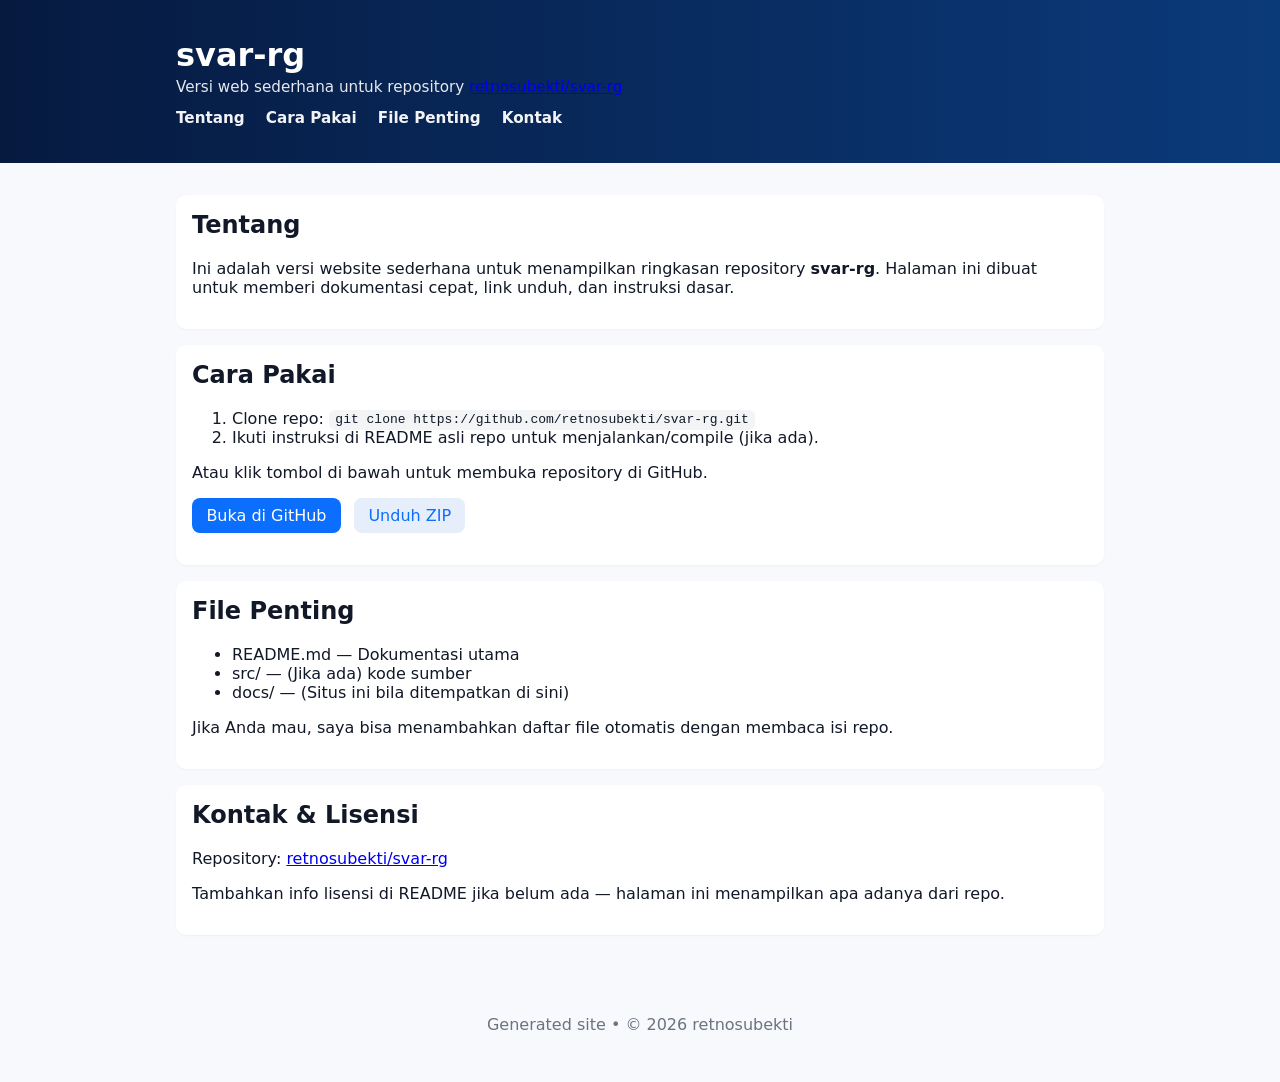
<file: docs/index.html>
<!doctype html>
<html lang="id">
<head>
  <meta charset="utf-8" />
  <meta name="viewport" content="width=device-width,initial-scale=1" />
  <title>svar-rg — Situs Resmi</title>
  <link rel="stylesheet" href="styles.css" />
</head>
<body>
  <header class="site-header">
    <div class="container">
      <h1>svar-rg</h1>
      <p class="tagline">Versi web sederhana untuk repository <a href="https://github.com/retnosubekti/svar-rg" target="_blank">retnosubekti/svar-rg</a></p>
      <nav>
        <a href="#about">Tentang</a>
        <a href="#usage">Cara Pakai</a>
        <a href="#files">File Penting</a>
        <a href="#contact">Kontak</a>
      </nav>
    </div>
  </header>

  <main class="container">
    <section id="about" class="card">
      <h2>Tentang</h2>
      <p>Ini adalah versi website sederhana untuk menampilkan ringkasan repository <strong>svar-rg</strong>. Halaman ini dibuat untuk memberi dokumentasi cepat, link unduh, dan instruksi dasar.</p>
    </section>

    <section id="usage" class="card">
      <h2>Cara Pakai</h2>
      <ol>
        <li>Clone repo: <code>git clone https://github.com/retnosubekti/svar-rg.git</code></li>
        <li>Ikuti instruksi di README asli repo untuk menjalankan/compile (jika ada).</li>
      </ol>
      <p>Atau klik tombol di bawah untuk membuka repository di GitHub.</p>
      <p><a class="btn" href="https://github.com/retnosubekti/svar-rg" target="_blank">Buka di GitHub</a> <a class="btn secondary" href="https://github.com/retnosubekti/svar-rg/archive/refs/heads/main.zip">Unduh ZIP</a></p>
    </section>

    <section id="files" class="card">
      <h2>File Penting</h2>
      <ul id="file-list">
        <li>README.md — Dokumentasi utama</li>
        <li>src/ — (Jika ada) kode sumber</li>
        <li>docs/ — (Situs ini bila ditempatkan di sini)</li>
      </ul>
      <p>Jika Anda mau, saya bisa menambahkan daftar file otomatis dengan membaca isi repo.</p>
    </section>

    <section id="contact" class="card">
      <h2>Kontak & Lisensi</h2>
      <p>Repository: <a href="https://github.com/retnosubekti/svar-rg" target="_blank">retnosubekti/svar-rg</a></p>
      <p>Tambahkan info lisensi di README jika belum ada — halaman ini menampilkan apa adanya dari repo.</p>
    </section>
  </main>

  <footer class="site-footer">
    <div class="container">
      <p>Generated site • &copy; <span id="year"></span> retnosubekti</p>
    </div>
  </footer>

  <script src="script.js"></script>
</body>
</html>
</file>
<file: docs/styles.css>
:root{
  --bg:#f7f9fc;
  --card:#ffffff;
  --accent:#0b6efd;
  --muted:#6b7280;
}
*{box-sizing:border-box}
body{
  margin:0;
  font-family: Inter, system-ui, -apple-system, "Segoe UI", Roboto, "Helvetica Neue", Arial;
  background:var(--bg);
  color:#111827;
  -webkit-font-smoothing:antialiased;
}
.container{
  max-width:960px;
  margin:0 auto;
  padding:1rem;
}
.site-header{
  background:linear-gradient(90deg, #061a40, #0b3a7a);
  color:#fff;
  padding:1.25rem 0;
}
.site-header h1{margin:0 0 0.25rem 0}
.site-header .tagline{margin:0;font-size:0.95rem;color:rgba(255,255,255,0.9)}
.site-header nav{margin-top:0.75rem}
.site-header nav a{
  color:rgba(255,255,255,0.95);
  margin-right:1rem;
  text-decoration:none;
  font-weight:600;
  font-size:0.95rem;
}
.card{
  background:var(--card);
  border-radius:10px;
  padding:1rem;
  margin:1rem 0;
  box-shadow:0 1px 2px rgba(16,24,40,0.04);
}
h2{margin-top:0}
.btn{
  display:inline-block;
  background:var(--accent);
  color:#fff;
  padding:0.5rem 0.9rem;
  border-radius:8px;
  text-decoration:none;
  margin-right:0.5rem;
}
.btn.secondary{
  background:#e6eefc;
  color:var(--accent);
}
.site-footer{
  text-align:center;
  padding:1rem 0;
  color:var(--muted);
}
code{background:#f3f4f6;padding:0.15rem 0.4rem;border-radius:6px}
@media (max-width:600px){
  .site-header nav a{display:inline-block;margin:0.35rem 0}
}
</file>
